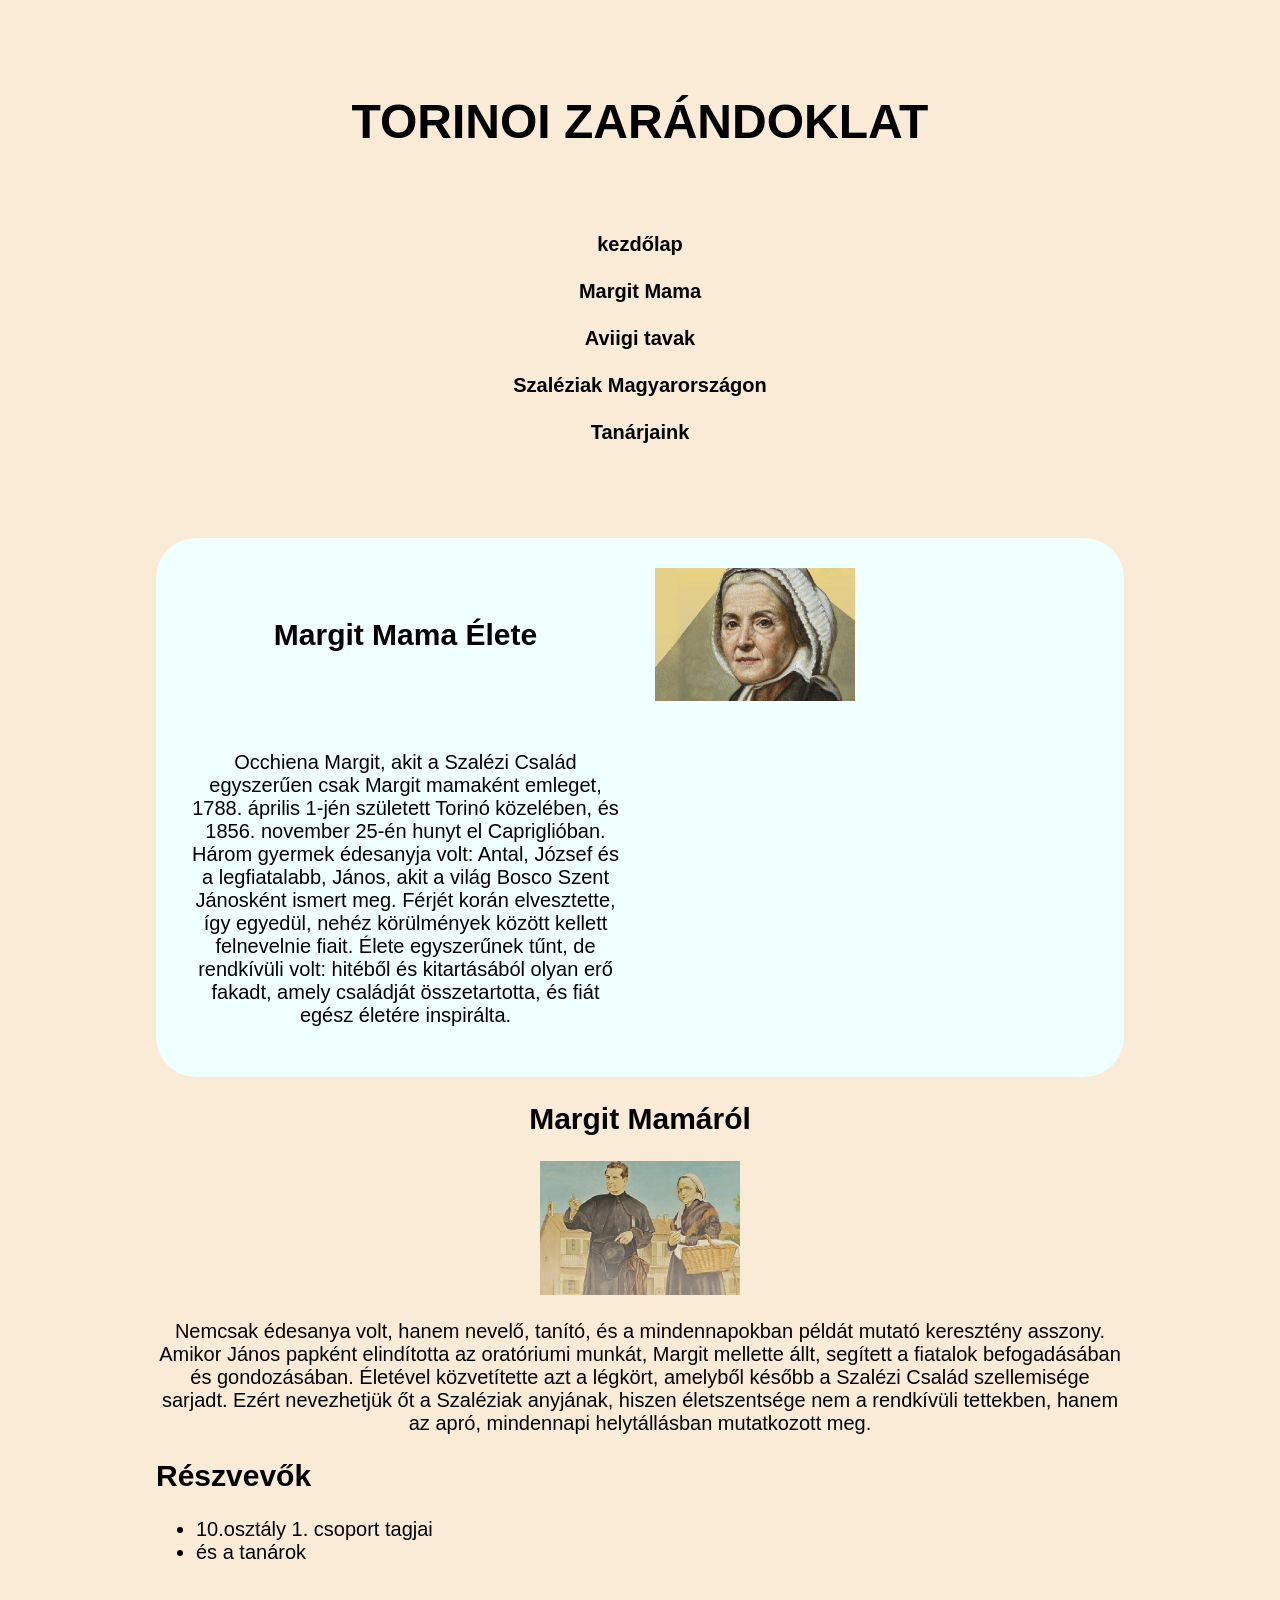
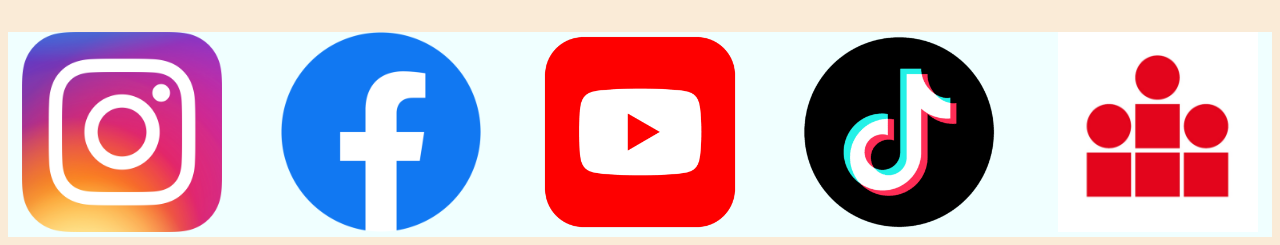
<file: dolgozat_9_iru/kepek/index.html>
<!DOCTYPE html>
<html lang="en">
<head>
    <meta charset="UTF-8">
    <meta name="viewport" content="width=device-width, initial-scale=1.0">
    <meta name="keywords" content="">
    <meta name="description" content="">
    <title>Horváth Eliza</title>
    <link rel="stylesheet" href="stilus.css">
</head>
<body>
    <header>
        <h1>TORINOI ZARÁNDOKLAT</h1>
        <nav>
           <a href="class">kezdőlap</a>
           <a href="class">Margit Mama</a>
           <a href="class">Aviigi tavak</a>
           <a href="class">Szaléziak Magyarországon</a>
           <a href="class">Tanárjaink</a>
        </nav>
    </header>
    <article>
        <section>
            <div class="karyta">
                <div class="kartya1">
                <h2>Margit Mama Élete</h2>
                <img src="margit1.png" alt="Margit Mama">
                <p>Occhiena Margit, akit a Szalézi Család egyszerűen csak Margit mamaként emleget, 1788. április 1-jén született Torinó közelében, és 1856. november 25-én hunyt el Capriglióban. Három gyermek édesanyja volt: Antal, József és a legfiatalabb, János, akit a világ Bosco Szent Jánosként ismert meg. Férjét korán elvesztette, így egyedül, nehéz körülmények között kellett felnevelnie fiait. Élete egyszerűnek tűnt, de rendkívüli volt: hitéből és kitartásából olyan erő fakadt, amely családját összetartotta, és fiát egész életére inspirálta.</p>
                </div>

                <div class="karyta2">
                    <h2>Margit Mamáról</h2>
                    <img src="margit2.png" alt="">
                    <p>Nemcsak édesanya volt, hanem nevelő, tanító, és a mindennapokban példát mutató keresztény asszony. Amikor János papként elindította az oratóriumi munkát, Margit mellette állt, segített a fiatalok befogadásában és gondozásában. Életével közvetítette azt a légkört, amelyből később a Szalézi Család szellemisége sarjadt. Ezért nevezhetjük őt a Szaléziak anyjának, hiszen életszentsége nem a rendkívüli tettekben, hanem az apró, mindennapi helytállásban mutatkozott meg.</p>
                </div>
            </div>
            <h2>Részvevők</h2>
            <ul>
                <li> 10.osztály 1. csoport tagjai</li>
                <li>és a tanárok</li>
            </ul>
        </section>
    </article>
    <footer>
        <div class="logok">
                <div><img src="footer/Instagram_icon.png" alt=""></div>
                <div><img src="footer/Facebook_Logo_(2019).png" alt=""> </div>
                <div><img src="footer/youtube-icon-free-png.png" alt=""></div>
                <div><img src="footer/tiktok-icon-free-png.png" alt=""></div>
                <div><img src="footer/unnamed.jpg" alt=""></div>
         </div>
    </footer>
    
</body>
</html>
</file>
<file: dolgozat_9_iru/kepek/stilus.css>
*{
    box-sizing: border-box;

}
body{
    font-family: sans-serif;
    background-color: antiquewhite;
    color: black;
    font-size: 20px;
}
header{
    text-align: center;
    padding: 30px;
    border-radius: 35px;
    
}
nav{
    text-align: center;
    padding: 16px;
    margin-bottom: 20px;
}
nav a{
    color: black;
    text-decoration: none;
    padding: 12px;
    border-radius: 5px;
    font-weight: bold;
    display: grid;
    gap: 20px;
    border: 2px snow;
    

}
h1{
    text-align: center;
    padding: 24px;
    margin-bottom: 32px;
    font-size: 48px;

}
article{
    max-width: 1000px;
    margin: auto;
    padding: 16px;

}
img{
    width: 100%;
    max-width: 200px;

}
.kartya1 {
    background-color: azure;
    border-radius: 40px;
    display: grid;
    grid-template-columns: 1fr 1fr;
    gap: 30px;
    padding: 30px;
    align-items: center;

}
.kartya2 {
    background-color: azure;
    border-radius: 40px;
    display: grid;
    grid-template-columns: 1fr 1fr;
    gap: 30px;
    padding: 30px;
    align-items: center;
}
.logok{
    display: grid;
    grid-template-columns: 1fr 1fr 1fr 1fr 1fr;
    gap: 30px;

}
footer{
    text-align: center;
    background-color: azure;
    margin-top: 32px;
}
div{
    text-align: center;
}

@media screen and (max-width:600px) {
    .kartya{
        grid-template-columns: 1fr;
    }
    nav{
        grid-template-columns: 1fr;
    }
    footer{
        grid-template-columns: 1fr;
    }
}
</file>
